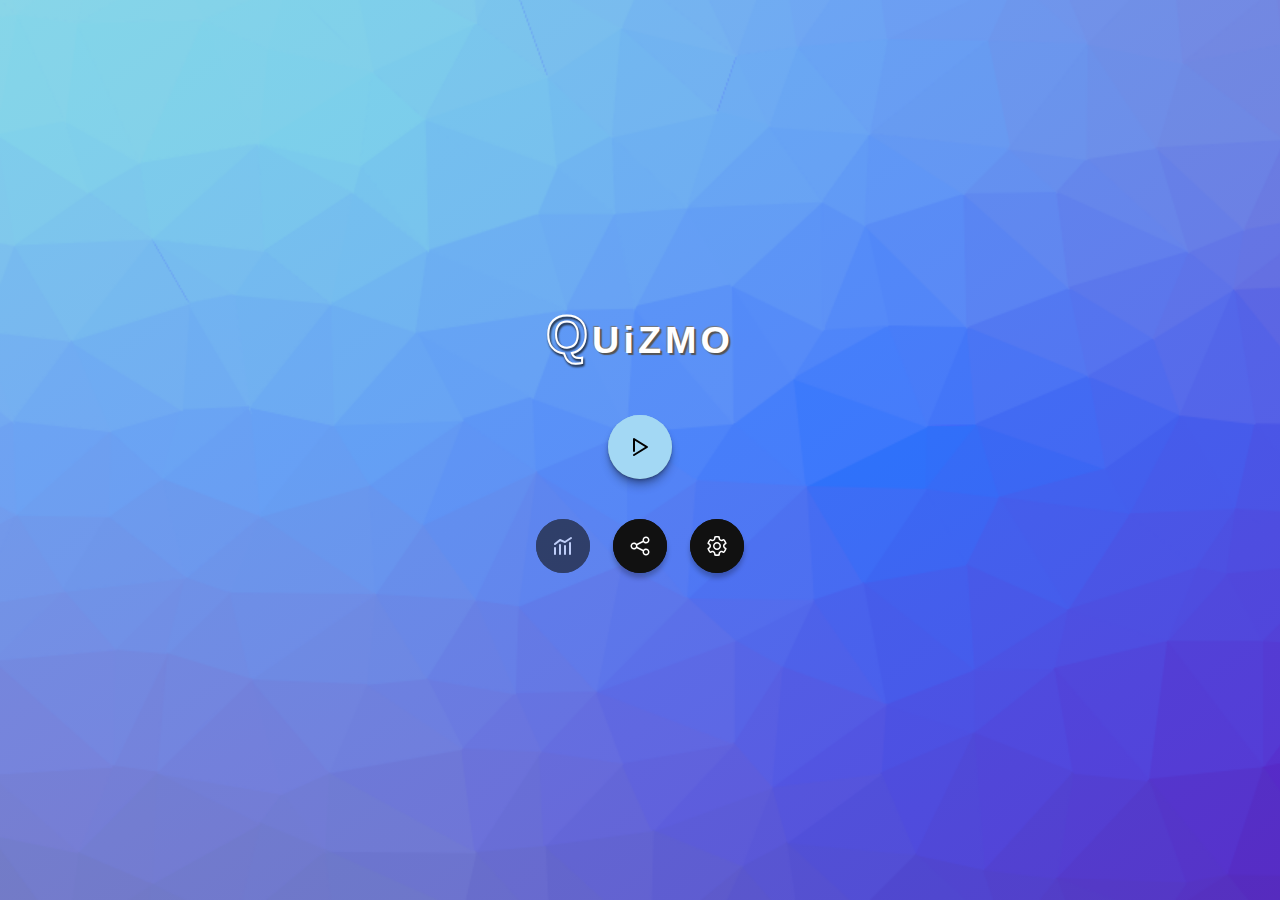
<file: index.html>
<!DOCTYPE html>
<html lang="en">
<head>
  <meta charset="UTF-8">
  <meta name="viewport" content="width=device-width, initial-scale=1.0">
  <title>Quizmo</title>
  <link rel="stylesheet" href="css/app.css">
  <link rel="stylesheet" href="css/highscore.css">
</head>
<body>
  <div class="container">
    <div class="flex-center flex-column">
      <h1 class="logo"><span class="icon">Q</span><span>u<span class="lowercase">i</span>zmo</span></h1>
      <a href="./quiz.html" class="btn btn--primary btn--stretch btn--play">
        <svg width="24" height="24" viewBox="0 0 24 24" xmlns="http://www.w3.org/2000/svg"><path d="M7 5.79V16a1 1 0 0 1-2 0V4a1 1 0 0 1 1.524-.852l13 8a1 1 0 0 1 0 1.704l-13 8a1 1 0 0 1-1.048-1.704L17.092 12 7 5.79z" fill="#000" fill-rule="nonzero"/></svg>
      </a>
      <!-- Old 'play' button -->
      <!-- <a href="./game.html" class="btn btn--primary btn--stretch">Play</a> -->
      <!-- <a class="btn btn--primary highscore" disabled>High Scores</a> -->

       <div class="quiz__actions">
         <!-- 'High Scores' button -->
         <a class="btn btn--primary highscore" disabled>
           <svg width="24" height="24" viewBox="0 0 24 24" xmlns="http://www.w3.org/2000/svg">
             <path d="M5 20a1 1 0 0 1-2 0v-6a1 1 0 0 1 2 0v6zm5 0a1 1 0 0 1-2 0v-9a1 1 0 0 1 2 0v9zm5 0a1 1 0 0 1-2 0v-8a1 1 0 0 1 2 0v8zm5 0a1 1 0 0 1-2 0V9a1 1 0 0 1 2 0v11zM4.625 10.78a1 1 0 1 1-1.25-1.56l5-4a1 1 0 0 1 .996-.148l4.512 1.804 5.562-3.708a1 1 0 0 1 1.11 1.664l-6 4a1 1 0 0 1-.926.096l-4.46-1.783-4.544 3.636z" fill="#fff" fill-rule="nonzero" />
           </svg>
         </a>

         <!-- 'Share' button -->
         <a class="btn btn--primary share">
           <svg fill="#fff" xmlns="http://www.w3.org/2000/svg" viewBox="0 0 48 48" width="24px" height="24px">
             <path d="M 36 5 C 32.151772 5 29 8.1517752 29 12 C 29 12.585766 29.198543 13.109464 29.335938 13.654297 L 17.345703 19.652344 C 16.059118 18.073938 14.181503 17 12 17 C 8.1517722 17 5 20.151775 5 24 C 5 27.848225 8.1517722 31 12 31 C 14.181503 31 16.059118 29.926062 17.345703 28.347656 L 29.335938 34.345703 C 29.198543 34.890536 29 35.414234 29 36 C 29 39.848225 32.151772 43 36 43 C 39.848228 43 43 39.848225 43 36 C 43 32.151775 39.848228 29 36 29 C 33.818497 29 31.940882 30.073938 30.654297 31.652344 L 18.664062 25.654297 C 18.801457 25.109464 19 24.585766 19 24 C 19 23.414234 18.801457 22.890536 18.664062 22.345703 L 30.654297 16.347656 C 31.940882 17.926062 33.818497 19 36 19 C 39.848228 19 43 15.848225 43 12 C 43 8.1517752 39.848228 5 36 5 z M 36 8 C 38.226909 8 40 9.7730927 40 12 C 40 14.226907 38.226909 16 36 16 C 33.773091 16 32 14.226907 32 12 C 32 9.7730927 33.773091 8 36 8 z M 12 20 C 14.226909 20 16 21.773093 16 24 C 16 26.226907 14.226909 28 12 28 C 9.7730915 28 8 26.226907 8 24 C 8 21.773093 9.7730915 20 12 20 z M 36 32 C 38.226909 32 40 33.773093 40 36 C 40 38.226907 38.226909 40 36 40 C 33.773091 40 32 38.226907 32 36 C 32 33.773093 33.773091 32 36 32 z" />
           </svg>
         </a>

         <!-- 'Settings' button -->
         <a class="btn btn--primary settings">
           <svg fill="#fff" xmlns="http://www.w3.org/2000/svg" viewBox="0 0 48 48" width="24px" height="24px">
             <path d="M 24 4 C 22.423103 4 20.902664 4.1994284 19.451172 4.5371094 A 1.50015 1.50015 0 0 0 18.300781 5.8359375 L 17.982422 8.7382812 C 17.878304 9.6893592 17.328913 10.530853 16.5 11.009766 C 15.672739 11.487724 14.66862 11.540667 13.792969 11.15625 L 13.791016 11.15625 L 11.125 9.9824219 A 1.50015 1.50015 0 0 0 9.4257812 10.330078 C 7.3532865 12.539588 5.7626807 15.215064 4.859375 18.201172 A 1.50015 1.50015 0 0 0 5.4082031 19.845703 L 7.7734375 21.580078 C 8.5457929 22.147918 9 23.042801 9 24 C 9 24.95771 8.5458041 25.853342 7.7734375 26.419922 L 5.4082031 28.152344 A 1.50015 1.50015 0 0 0 4.859375 29.796875 C 5.7625845 32.782665 7.3519262 35.460112 9.4257812 37.669922 A 1.50015 1.50015 0 0 0 11.125 38.015625 L 13.791016 36.841797 C 14.667094 36.456509 15.672169 36.511947 16.5 36.990234 C 17.328913 37.469147 17.878304 38.310641 17.982422 39.261719 L 18.300781 42.164062 A 1.50015 1.50015 0 0 0 19.449219 43.460938 C 20.901371 43.799844 22.423103 44 24 44 C 25.576897 44 27.097336 43.800572 28.548828 43.462891 A 1.50015 1.50015 0 0 0 29.699219 42.164062 L 30.017578 39.261719 C 30.121696 38.310641 30.671087 37.469147 31.5 36.990234 C 32.327261 36.512276 33.33138 36.45738 34.207031 36.841797 L 36.875 38.015625 A 1.50015 1.50015 0 0 0 38.574219 37.669922 C 40.646713 35.460412 42.237319 32.782983 43.140625 29.796875 A 1.50015 1.50015 0 0 0 42.591797 28.152344 L 40.226562 26.419922 C 39.454197 25.853342 39 24.95771 39 24 C 39 23.04229 39.454197 22.146658 40.226562 21.580078 L 42.591797 19.847656 A 1.50015 1.50015 0 0 0 43.140625 18.203125 C 42.237319 15.217017 40.646713 12.539588 38.574219 10.330078 A 1.50015 1.50015 0 0 0 36.875 9.984375 L 34.207031 11.158203 C 33.33138 11.54262 32.327261 11.487724 31.5 11.009766 C 30.671087 10.530853 30.121696 9.6893592 30.017578 8.7382812 L 29.699219 5.8359375 A 1.50015 1.50015 0 0 0 28.550781 4.5390625 C 27.098629 4.2001555 25.576897 4 24 4 z M 24 7 C 24.974302 7 25.90992 7.1748796 26.847656 7.3398438 L 27.035156 9.0644531 C 27.243038 10.963375 28.346913 12.652335 30 13.607422 C 31.654169 14.563134 33.668094 14.673009 35.416016 13.904297 L 37.001953 13.207031 C 38.219788 14.669402 39.183985 16.321182 39.857422 18.130859 L 38.451172 19.162109 C 36.911538 20.291529 36 22.08971 36 24 C 36 25.91029 36.911538 27.708471 38.451172 28.837891 L 39.857422 29.869141 C 39.183985 31.678818 38.219788 33.330598 37.001953 34.792969 L 35.416016 34.095703 C 33.668094 33.326991 31.654169 33.436866 30 34.392578 C 28.346913 35.347665 27.243038 37.036625 27.035156 38.935547 L 26.847656 40.660156 C 25.910002 40.82466 24.973817 41 24 41 C 23.025698 41 22.09008 40.82512 21.152344 40.660156 L 20.964844 38.935547 C 20.756962 37.036625 19.653087 35.347665 18 34.392578 C 16.345831 33.436866 14.331906 33.326991 12.583984 34.095703 L 10.998047 34.792969 C 9.7799772 33.330806 8.8159425 31.678964 8.1425781 29.869141 L 9.5488281 28.837891 C 11.088462 27.708471 12 25.91029 12 24 C 12 22.08971 11.087719 20.290363 9.5488281 19.160156 L 8.1425781 18.128906 C 8.8163325 16.318532 9.7814501 14.667839 11 13.205078 L 12.583984 13.902344 C 14.331906 14.671056 16.345831 14.563134 18 13.607422 C 19.653087 12.652335 20.756962 10.963375 20.964844 9.0644531 L 21.152344 7.3398438 C 22.089998 7.1753403 23.026183 7 24 7 z M 24 16 C 19.599487 16 16 19.59949 16 24 C 16 28.40051 19.599487 32 24 32 C 28.400513 32 32 28.40051 32 24 C 32 19.59949 28.400513 16 24 16 z M 24 19 C 26.779194 19 29 21.220808 29 24 C 29 26.779192 26.779194 29 24 29 C 21.220806 29 19 26.779192 19 24 C 19 21.220808 21.220806 19 24 19 z" />
           </svg>
         </a>
       </div>
    </div>
  </div>


  <!-- Highscore Modal -->
  <div class="modal-overlay">
    <div class="modal" highscore>
      <a class="close-modal">
        <svg viewBox="0 0 20 20">
          <path fill="#000" d="M15.898,4.045c-0.271-0.272-0.713-0.272-0.986,0l-4.71,4.711L5.493,4.045c-0.272-0.272-0.714-0.272-0.986,0s-0.272,0.714,0,0.986l4.709,4.711l-4.71,4.711c-0.272,0.271-0.272,0.713,0,0.986c0.136,0.136,0.314,0.203,0.492,0.203c0.179,0,0.357-0.067,0.493-0.203l4.711-4.711l4.71,4.711c0.137,0.136,0.314,0.203,0.494,0.203c0.178,0,0.355-0.067,0.492-0.203c0.273-0.273,0.273-0.715,0-0.986l-4.711-4.711l4.711-4.711C16.172,4.759,16.172,4.317,15.898,4.045z"></path>
        </svg>
      </a>

      <div class="modal-content">
        <h3>H<span>igh</span> S<span>cores</span></h3>

        <table class="highScoresList">
          <thead>
            <tr>
              <th>Name</th>
              <th>Score</th>
              <th>Total</th>
            </tr>
          </thead>
          <tbody>
          </tbody>
        </table>
      </div>
    </div>
  </div>

  <!-- Share Modal -->
  <div class="modal-overlay">
    <div class="modal" share>
      <a class="close-modal">
        <svg viewBox="0 0 20 20">
          <path fill="#000"
            d="M15.898,4.045c-0.271-0.272-0.713-0.272-0.986,0l-4.71,4.711L5.493,4.045c-0.272-0.272-0.714-0.272-0.986,0s-0.272,0.714,0,0.986l4.709,4.711l-4.71,4.711c-0.272,0.271-0.272,0.713,0,0.986c0.136,0.136,0.314,0.203,0.492,0.203c0.179,0,0.357-0.067,0.493-0.203l4.711-4.711l4.71,4.711c0.137,0.136,0.314,0.203,0.494,0.203c0.178,0,0.355-0.067,0.492-0.203c0.273-0.273,0.273-0.715,0-0.986l-4.711-4.711l4.711-4.711C16.172,4.759,16.172,4.317,15.898,4.045z">
          </path>
        </svg>
      </a>

      <div class="modal-content">
        
      </div>
    </div>
  </div>

  <script src="js/highscores.js"></script>
</body>
</html>
</file>
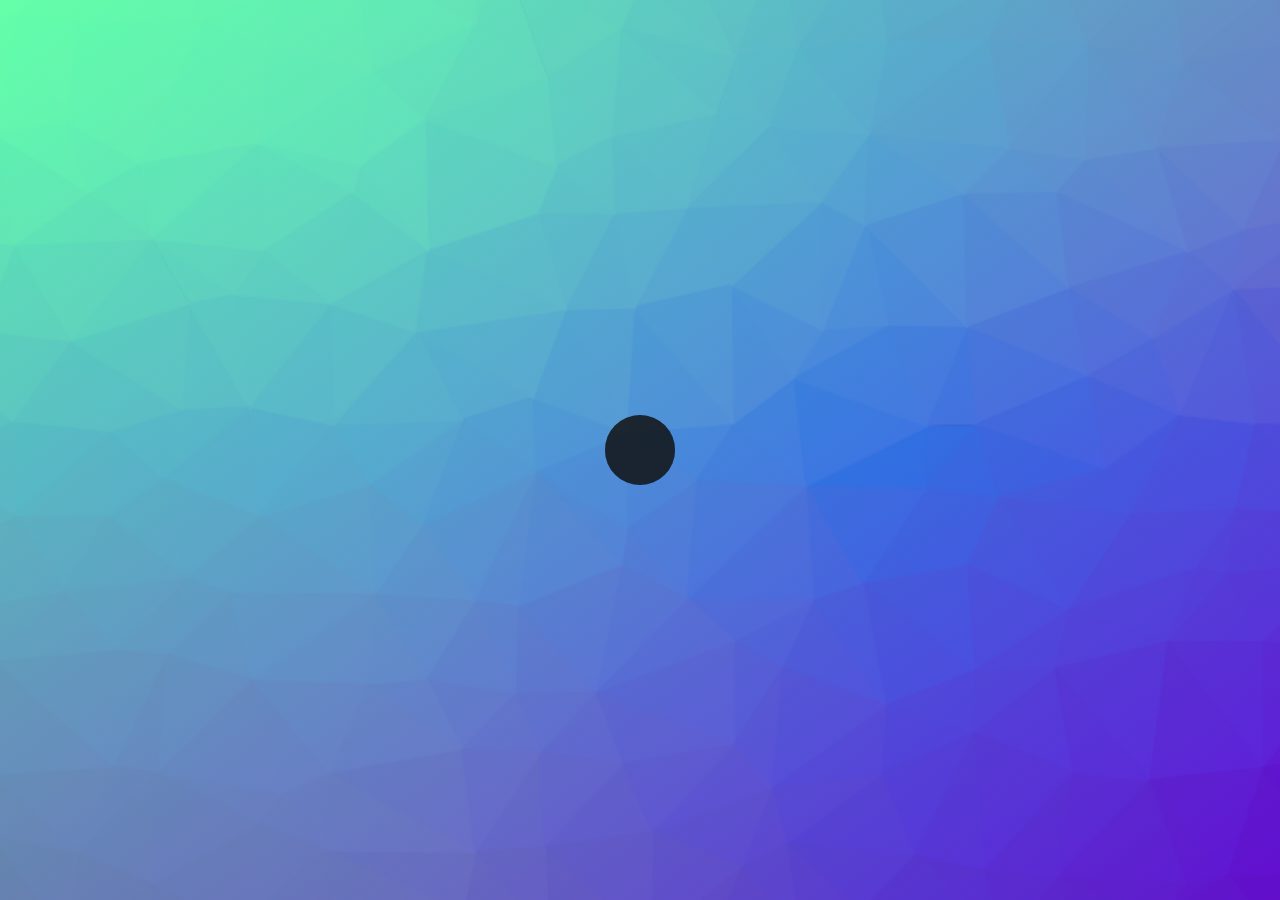
<file: quiz.html>
<!DOCTYPE html>
<html lang="en">

<head>
  <meta charset="UTF-8">
  <meta name="viewport" content="width=device-width, initial-scale=1.0">
  <title>Play : : Quizmo</title>
  <link rel="stylesheet" href="css/app.css">
  <link rel="stylesheet" href="css/quiz.css">
</head>

<body>
  <div class="container">
    <div class="preloader">
      <span></span>
      <span></span>
    </div>
    <div class="quiz__board">
      <div class="quiz__status--container flex-column flex-center">
        <div>
          <h4 class="quiz__progress">Progress: <span>0</span>%</h4>
          <div class="quiz__progress--bar-outer">
            <div class="quiz__progress--bar"></div>
          </div>
        </div>

        <div class="quiz__info--container">
          <p>Q : <span class="current">-</span> / <span class="total">-</span></p>
        </div>
      </div>

      <hr>
      <h3 class="question" oncontextmenu="return false;"></h3>
      <hr>
      <options></options>
      <hr>

      <div class="quiz__status--container flex-column flex-center no-margin" bottom>
        <button class="btn btn--info no-margin">
          <svg fill="#fff" xmlns="http://www.w3.org/2000/svg" viewBox="0 0 48 48" width="24px" height="24px">
            <path
              d="M 24 4 C 12.972066 4 4 12.972074 4 24 C 4 35.027926 12.972066 44 24 44 C 35.027934 44 44 35.027926 44 24 C 44 12.972074 35.027934 4 24 4 z M 24 7 C 33.406615 7 41 14.593391 41 24 C 41 33.406609 33.406615 41 24 41 C 14.593385 41 7 33.406609 7 24 C 7 14.593391 14.593385 7 24 7 z M 24 14 A 2 2 0 0 0 24 18 A 2 2 0 0 0 24 14 z M 23.976562 20.978516 A 1.50015 1.50015 0 0 0 22.5 22.5 L 22.5 33.5 A 1.50015 1.50015 0 1 0 25.5 33.5 L 25.5 22.5 A 1.50015 1.50015 0 0 0 23.976562 20.978516 z" />
          </svg>
        </button>

        <div class="quiz__info--container">
          <p>Score : <span class="score">0</span></p>
        </div>

      </div>
      <!-- Option Markup -->
      <!-- <div class="option__container" data-option="1">
        <p class="option__select--icon">A</p>
        <p class="option__text">Food</p>
      </div> -->
    </div>
  </div>


  <!-- Quiz Summary Modal -->
  <div class="modal-overlay">
    <div class="modal" quiz-summary>
      <!-- Not necessary -->
      <!-- <a class="close-modal">
        <svg viewBox="0 0 20 20">
          <path fill="#000" d="M15.898,4.045c-0.271-0.272-0.713-0.272-0.986,0l-4.71,4.711L5.493,4.045c-0.272-0.272-0.714-0.272-0.986,0s-0.272,0.714,0,0.986l4.709,4.711l-4.71,4.711c-0.272,0.271-0.272,0.713,0,0.986c0.136,0.136,0.314,0.203,0.492,0.203c0.179,0,0.357-0.067,0.493-0.203l4.711-4.711l4.71,4.711c0.137,0.136,0.314,0.203,0.494,0.203c0.178,0,0.355-0.067,0.492-0.203c0.273-0.273,0.273-0.715,0-0.986l-4.711-4.711l4.711-4.711C16.172,4.759,16.172,4.317,15.898,4.045z"></path>
        </svg>
      </a> -->

      <div class="modal-content">
        <div class="flex-center flex-column">
          <h2 class="final-score">0</h2>

          <div style="height: 135px;">
            <form autocomplete="off">
              <input type="text" class="username" placeholder="Username">
              <button class="btn btn--secondary save" disabled>Save</button>
            </form>

            <div class="user__details flex-row flex-center">
              <div>
                <h3>NAME</h3><span username></span>
              </div>
              <div>
                <h3>SCORE</h3><span score></span>
              </div>
            </div>
          </div>

          <div class="quiz__actions">
            <!-- 'Restart' button -->
            <a href="javascript:;" class="btn btn--primary restart">
              <!-- <svg fill="#fff" xmlns="http://www.w3.org/2000/svg" viewBox="0 0 48 48" width="24px" height="24px"><path d="M 24 5 C 16.838262 5 11 10.838262 11 18 L 11 29.878906 L 7.5605469 26.439453 A 1.50015 1.50015 0 0 0 6.484375 25.984375 A 1.50015 1.50015 0 0 0 5.4394531 28.560547 L 11.310547 34.431641 A 1.50015 1.50015 0 0 0 13.697266 34.423828 L 19.560547 28.560547 A 1.50015 1.50015 0 1 0 17.439453 26.439453 L 14 29.878906 L 14 18 C 14 12.459738 18.459738 8 24 8 C 26.59565 8 28.93698 8.9889501 30.71875 10.609375 A 1.50015 1.50015 0 1 0 32.736328 8.390625 C 30.432098 6.2950499 27.36235 5 24 5 z M 35.476562 12.978516 A 1.50015 1.50015 0 0 0 34.300781 13.578125 L 28.439453 19.439453 A 1.50015 1.50015 0 1 0 30.560547 21.560547 L 34 18.121094 L 34 30 C 34 35.540262 29.540262 40 24 40 C 21.40435 40 19.06302 39.01105 17.28125 37.390625 A 1.50015 1.50015 0 1 0 15.263672 39.609375 C 17.567902 41.70495 20.63765 43 24 43 C 31.161738 43 37 37.161738 37 30 L 37 18.121094 L 40.439453 21.560547 A 1.50015 1.50015 0 1 0 42.560547 19.439453 L 36.689453 13.568359 A 1.50015 1.50015 0 0 0 35.476562 12.978516 z"/></svg> -->
              <svg fill="#fff" xmlns="http://www.w3.org/2000/svg" viewBox="0 0 48 48" width="24px" height="24px">
                <path d="M 24 6 C 23.048235 6 22.141037 6.095179 21.275391 6.2265625 A 1.50015 1.50015 0 1 0 21.724609 9.1914062 C 22.492963 9.0747896 23.247765 9 24 9 C 32.3024 9 39 15.6976 39 24 C 39 32.3024 32.3024 39 24 39 C 15.6976 39 9 32.3024 9 24 C 9 20.065743 10.527501 16.519538 13 13.849609 L 13 17.5 A 1.50015 1.50015 0 1 0 16 17.5 L 16 10.5 A 1.50015 1.50015 0 0 0 14.5 9 L 7.5 9 A 1.50015 1.50015 0 1 0 7.5 12 L 10.605469 12 C 7.7471496 15.184124 6 19.390676 6 24 C 6 33.9236 14.0764 42 24 42 C 33.9236 42 42 33.9236 42 24 C 42 14.0764 33.9236 6 24 6 z" />
              </svg>
            </a>

            <!-- 'Go To Home' button -->
            <a href="/" class="btn btn--primary">
              <svg fill="#fff" xmlns="http://www.w3.org/2000/svg" viewBox="0 0 48 48" width="24px" height="24px">
                <path d="M 23.951172 4 A 1.50015 1.50015 0 0 0 23.072266 4.3222656 L 8.859375 15.519531 C 7.0554772 16.941163 6 19.113506 6 21.410156 L 6 40.5 C 6 41.863594 7.1364058 43 8.5 43 L 18.5 43 C 19.863594 43 21 41.863594 21 40.5 L 21 30.5 C 21 30.204955 21.204955 30 21.5 30 L 26.5 30 C 26.795045 30 27 30.204955 27 30.5 L 27 40.5 C 27 41.863594 28.136406 43 29.5 43 L 39.5 43 C 40.863594 43 42 41.863594 42 40.5 L 42 21.410156 C 42 19.113506 40.944523 16.941163 39.140625 15.519531 L 24.927734 4.3222656 A 1.50015 1.50015 0 0 0 23.951172 4 z M 24 7.4101562 L 37.285156 17.876953 C 38.369258 18.731322 39 20.030807 39 21.410156 L 39 40 L 30 40 L 30 30.5 C 30 28.585045 28.414955 27 26.5 27 L 21.5 27 C 19.585045 27 18 28.585045 18 30.5 L 18 40 L 9 40 L 9 21.410156 C 9 20.030807 9.6307412 18.731322 10.714844 17.876953 L 24 7.4101562 z" />
              </svg>
            </a>
          </div>
        </div>
      </div>
    </div>
  </div>

  <script type="module" src="js/quiz.js"></script>
  <script src="js/party.min.js"></script>
</body>

</html>
</file>
<file: css/app.css>
:root {
  background-color: #5543fa;
  background-image: linear-gradient(to right bottom, rgb(41 152 255 / 0.4), rgb(86 67 250 / 0.4)), url(../img/background.png);
  background-size: cover;
  font-size: 62.5%;
  scroll-behavior: smooth;
  -webkit-tap-highlight-color: transparent;
}

* {
  box-sizing: border-box;
  font-family: 'Futura LT', 'Segoe UI', Tahoma, Geneva, Verdana, sans-serif;
  margin: 0;
  padding: 0;
  color: #333;
}

h1,
h2,
h3,
h4 {
  margin-bottom: 1rem;
}

h1 {
  font-size: 5.4rem;
  color: #fff;
  text-shadow: -1px -1px 1px #777, 2px 2px 1px #555;
  text-transform: uppercase;
  letter-spacing: 4px;
  margin-bottom: 5rem;
}

h1 > span {
  color: inherit;
}

h1 > span:not(.icon) {
  font-size: 70%;
}

h1.logo {
  user-select: none;
  animation: floating 1.5s infinite cubic-bezier(0.645, 0.045, 0.355, 1);
}

.icon {
  color: transparent;
  text-shadow: none;
  filter: drop-shadow(1px 2px 1px #111);
  -webkit-text-stroke: 2px #fff;
}

.lowercase {
  text-transform: lowercase;
  color: inherit;
}

h2 {
  font-size: 4.2rem;
  margin-bottom: 4rem;
  font-weight: 700;
}

h3 {
  font-size: 2.8rem;
  font-weight: 500;
}

/* UTILITIES */
.container {
  width: 100vw;
  height: 100vh;
  display: flex;
  justify-content: center;
  align-items: center;
  max-width: 80rem;
  margin: 0 auto;
  padding: 2.5rem;
}

.container > * {
  width: 100%;
}

.flex-column {
  display: flex;
  flex-direction: column;
}

.flex-row {
  display: flex;
  flex-direction: row;
}

.flex-center {
  justify-content: center;
  align-items: center;
}

.justify-center {
  justify-content: center;
}

.text-center {
  text-align: center;
}

.hidden {
  display: none !important;
}

.no-margin {
  margin: 0 !important;
}

/* BUTTONS */

/* .btn {
  font-size: 1.8rem;
  padding: 1rem 0;
  width: 20rem;
  text-align: center;
  border: 0.1rem solid #56a5eb;
  cursor: pointer;
  margin-bottom: 1rem;
  border-radius: 40px;
  text-decoration: none;
  color: #6e00ff;
  background-color: #a3d8f4;
} */

button {
  border: none;
  outline: none;
  background-color: transparent;
  cursor: pointer;
  font-family: inherit;
  user-select: none;
}

.btn, .btn:link, .btn:visited {
  position: relative;
  /* width: 20rem;
  text-align: center; */
  font-size: 1.6rem;
  text-transform: uppercase;
  text-decoration: none;
  padding: 1rem 3.4rem;
  margin-bottom: 1.5rem;
  display: inline-block;
  border-radius: 10rem;
  cursor: pointer;
  box-shadow: 0 .5rem 0.5rem rgba(0, 0, 0, 0.25);
  transition: all .3s ease-in-out;
  user-select: none;
}

.btn--primary {
  background-color: #a3d8f4;
}
  
.btn--primary::after {
  background-color: #a3d8f4;
}

.btn--secondary {
  background-color: #6e00ff;
  color: #fff;
}

.btn--secondary::after {
  background-color: #6e00ff;
}

.btn--white {
  background-color: #fff;
  color: #777;
}
  
.btn--white::after {
  background-color: #fff;
}

.btn--info {
  padding: 1rem;
  background-color: #6e00ff;
  width: 36px;
  height: 36px;
}

.btn--info svg {
  margin: -5px;
}

.btn::after {
  position: absolute;
  top: 0;
  left: 0;
  content: "";
  display: inline-block;
  height: 100%;
  width: 100%;
  border-radius: 10rem;
  z-index: -1;
  transition: all .3s ease-in-out;
}

.btn:not(.btn--info):hover {
  transform: translateY(-0.4rem);
  box-shadow: 0 .5rem 1rem rgba(0, 0, 0, 0.25);
}

.btn:hover::after {
  transform: scaleX(1.25) scaleY(1.5);
  opacity: 0;
}

.btn:active {
  transform: translateY(-0.1rem);
  box-shadow: 0 0.5rem 1rem rgba(0, 0, 0, 0.2);
}

.btn[disabled] {
  pointer-events: none;
  box-shadow: none;
  opacity: .6;
  filter: grayscale(1);
}

.btn--floating {
  animation: floating 1.5s infinite cubic-bezier(0.645, 0.045, 0.355, 1);
}

@keyframes floating {
  0% {
    transform: translateY(0);
  }

  50% {
    transform: translateY(6px);
  }

  100% {
    transform: translateY(0);
  }
}

a.btn.btn--play {
  padding: 2rem;
  margin-bottom: 3rem;
  line-height: 0;
  box-shadow: 0 1px 1px rgba(0,0,0,0.08), 
              0 2px 2px rgba(0,0,0,0.12), 
              0 4px 4px rgba(0,0,0,0.16), 
              0 8px 8px rgba(0,0,0,0.20);
}

.btn--stretch:hover::after {
  animation: none;
}

.btn--stretch::after {
  animation: stretch 1.5s infinite cubic-bezier(0.645, 0.045, 0.355, 1);
}

@keyframes stretch {
  0% {
    transform: scaleX(1) scaleY(1);
    opacity: 1;
  }

  40%, 100% {
    transform: scaleX(1.25) scaleY(1.5);
    opacity: 0;
  }
}

.btn--stretch.btn--play::after {
  animation: stretchCircle 1.5s infinite cubic-bezier(0.645, 0.045, 0.355, 1);
}

@keyframes stretchCircle {
  0% {
    transform: scaleX(1) scaleY(1);
    opacity: 1;
  }

  40%, 100% {
    transform: scaleX(1.5) scaleY(1.5);
    opacity: 0;
  }
}

/* Quiz Action Buttons */
.quiz__actions {
  margin: 1rem 0;
}

.quiz__actions a.btn {
  background-color: #111;
  padding: 1.5rem;
  line-height: 0;
  transition: all .3s ease-in-out;
}

.quiz__actions a.btn::after {
  background-color: #111;
}

.quiz__actions a.btn:hover::after {
  /* transform: scaleX(1.25) scaleY(1.25); */
  /* opacity: 0; */
  transform: none;
}

.quiz__actions a:not(:last-child) {
  margin-right: 2rem;
}


/********************
  ** MODAL STYLING **
  ********************/

/* Modal Overlay */
.modal-overlay {
  display: flex;
  align-items: center;
  justify-content: center;
  position: fixed;
  top: 0;
  left: 0;
  width: 100%;
  height: 100%;
  z-index: 5;
  background-color: rgba(0, 0, 0, 0.6);
  opacity: 0;
  visibility: hidden;
  -webkit-backface-visibility: hidden;
          backface-visibility: hidden;
  transition: opacity 0.6s cubic-bezier(0.55, 0, 0.1, 1), visibility 0.6s cubic-bezier(0.55, 0, 0.1, 1);
}

.modal-overlay.active {
  opacity: 1;
  visibility: visible;
}

/* Modal */
.modal {
  display: flex;
  align-items: center;
  justify-content: center;
  position: relative;
  margin: 0 auto;
  background-color: #fff;
  width: 600px;
  max-width: 75rem;
  min-height: 20rem;
  padding: 1rem;
  border-radius: 3px;
  opacity: 0;
  overflow-y: auto;
  visibility: hidden;
  box-shadow: 0 2px 10px rgba(0, 0, 0, 0.1);
  -webkit-backface-visibility: hidden;
          backface-visibility: hidden;
  transform: scale(1.2);
  transition: all 0.6s cubic-bezier(0.55, 0, 0.1, 1);
}
.modal .close-modal {
  position: absolute;
  cursor: pointer;
  top: 5px;
  right: 15px;
  opacity: 0;
  -webkit-backface-visibility: hidden;
          backface-visibility: hidden;
  transition: opacity 0.6s cubic-bezier(0.55, 0, 0.1, 1), transform 0.6s cubic-bezier(0.55, 0, 0.1, 1);
  transition-delay: 0.3s;
}
.modal .close-modal svg {
  width: 1.75em;
  height: 1.75em;
  transform: scale(1.25);
}
.modal .modal-content {
  opacity: 0;
  -webkit-backface-visibility: hidden;
          backface-visibility: hidden;
  transition: opacity 0.6s cubic-bezier(0.55, 0, 0.1, 1);
  transition-delay: 0.3s;
}
.modal.active {
  visibility: visible;
  opacity: 1;
  transform: scale(1);
}
.modal.active .modal-content {
  opacity: 1;
}
.modal.active .close-modal {
  transform: translateY(10px);
  opacity: 1;
}

/* Mobile styling */
@media only screen and (max-width: 39.9375em) {
  .modal {
    position: fixed;
    top: 5%;
    left: 5%;
    width: 90%;
    height: 90%;
    -webkit-overflow-scrolling: touch;
    border-radius: 0;
    transform: scale(1.1);
    padding: 0 !important;
  }

  .close-modal {
    right: 20px !important;
  }
}

/* Bring confetti above modal */
.modal-overlay.active ~ #party-js-canvas {
  z-index: 10;
}
</file>
<file: css/highscore.css>
.modal[highscore] {
  background-image:linear-gradient(to right bottom, rgb(41 152 255 / 0.4), rgb(86 67 250 / 0.4)), url("data:image/svg+xml,%3Csvg width='60' height='60' viewBox='0 0 60 60' xmlns='http://www.w3.org/2000/svg'%3E%3Cpath d='M54.627 0l.83.828-1.415 1.415L51.8 0h2.827zM5.373 0l-.83.828L5.96 2.243 8.2 0H5.374zM48.97 0l3.657 3.657-1.414 1.414L46.143 0h2.828zM11.03 0L7.372 3.657 8.787 5.07 13.857 0H11.03zm32.284 0L49.8 6.485 48.384 7.9l-7.9-7.9h2.83zM16.686 0L10.2 6.485 11.616 7.9l7.9-7.9h-2.83zm20.97 0l9.315 9.314-1.414 1.414L34.828 0h2.83zM22.344 0L13.03 9.314l1.414 1.414L25.172 0h-2.83zM32 0l12.142 12.142-1.414 1.414L30 .828 17.272 13.556l-1.414-1.414L28 0h4zM.284 0l28 28-1.414 1.414L0 2.544V0h.284zM0 5.373l25.456 25.455-1.414 1.415L0 8.2V5.374zm0 5.656l22.627 22.627-1.414 1.414L0 13.86v-2.83zm0 5.656l19.8 19.8-1.415 1.413L0 19.514v-2.83zm0 5.657l16.97 16.97-1.414 1.415L0 25.172v-2.83zM0 28l14.142 14.142-1.414 1.414L0 30.828V28zm0 5.657L11.314 44.97 9.9 46.386l-9.9-9.9v-2.828zm0 5.657L8.485 47.8 7.07 49.212 0 42.143v-2.83zm0 5.657l5.657 5.657-1.414 1.415L0 47.8v-2.83zm0 5.657l2.828 2.83-1.414 1.413L0 53.456v-2.83zM54.627 60L30 35.373 5.373 60H8.2L30 38.2 51.8 60h2.827zm-5.656 0L30 41.03 11.03 60h2.828L30 43.858 46.142 60h2.83zm-5.656 0L30 46.686 16.686 60h2.83L30 49.515 40.485 60h2.83zm-5.657 0L30 52.343 22.343 60h2.83L30 55.172 34.828 60h2.83zM32 60l-2-2-2 2h4zM59.716 0l-28 28 1.414 1.414L60 2.544V0h-.284zM60 5.373L34.544 30.828l1.414 1.415L60 8.2V5.374zm0 5.656L37.373 33.656l1.414 1.414L60 13.86v-2.83zm0 5.656l-19.8 19.8 1.415 1.413L60 19.514v-2.83zm0 5.657l-16.97 16.97 1.414 1.415L60 25.172v-2.83zM60 28L45.858 42.142l1.414 1.414L60 30.828V28zm0 5.657L48.686 44.97l1.415 1.415 9.9-9.9v-2.828zm0 5.657L51.515 47.8l1.414 1.413 7.07-7.07v-2.83zm0 5.657l-5.657 5.657 1.414 1.415L60 47.8v-2.83zm0 5.657l-2.828 2.83 1.414 1.413L60 53.456v-2.83zM39.9 16.385l1.414-1.414L30 3.658 18.686 14.97l1.415 1.415 9.9-9.9 9.9 9.9zm-2.83 2.828l1.415-1.414L30 9.313 21.515 17.8l1.414 1.413 7.07-7.07 7.07 7.07zm-2.827 2.83l1.414-1.416L30 14.97l-5.657 5.657 1.414 1.415L30 17.8l4.243 4.242zm-2.83 2.827l1.415-1.414L30 20.626l-2.828 2.83 1.414 1.414L30 23.456l1.414 1.414zM56.87 59.414L58.284 58 30 29.716 1.716 58l1.414 1.414L30 32.544l26.87 26.87z' fill='%239C92AC' fill-opacity='0.4' fill-rule='evenodd'/%3E%3C/svg%3E");
}

.modal[highscore] .modal-content {
  width: 100%;
  padding: 0 2rem;
}

.modal[highscore] .modal-content h3 {
  position: relative;
  margin: 15px auto 2.5rem;
  transform: skewY(-7deg);
  text-align: center;
  background-color: rgba(0, 0, 0, 0.35);
  padding: 2px 10px;
  border-radius: 4px;
  color: #fff;
  width: max-content;
  letter-spacing: 2px;
  text-shadow: 1px 2px 1px #111;
}

.modal[highscore] .modal-content h3::before,
.modal[highscore] .modal-content h3::after {
  position: absolute;
  content: "";
  
}

@media only screen and (max-width: 39.9375em) {
  .modal[highscore] .modal-content h3 {
    margin-bottom: 9rem;
  }
}

.modal[highscore] .modal-content h3 span {
  font-size: 2.2rem;
  color: inherit;
  text-transform: uppercase;
}

table {
  width: 100%;
  border-collapse: collapse;
  overflow: hidden;
}
th,
td {
  padding: 15px;
  text-align: center;
  font-size: 1.5rem;
}
thead th {
  font-weight: 500;
  text-transform: uppercase;
  color: #fff;
  letter-spacing: 2px;
  background-color: rgb(39 41 54 / 0.5);
  text-shadow: 1px 2px 1px #111;
}
tr th:not(:last-child),
tr td:not(:last-child) {
  border-right: 1px solid #28333f;
}
thead th,
tbody tr:not(:last-child) {
  border-bottom: 1px solid #28333f;
}
</file>
<file: css/quiz.css>
.quiz__board {
  padding: 2.5rem 2rem;
  background-color: #272936;
  border-radius: .75rem;
  max-height: 85vh;
  overflow-y: scroll;
}

.preloader {
  position: fixed;
  top: 0;
  left: 0;
  width: 100%;
  height: 100%;
  background-image: linear-gradient(to right bottom, rgb(0 255 120 / 0.5), rgb(110 0 255 / 0.5)), url(../img/background.png);
  background-size: cover;
  z-index: 99;
  display: -webkit-box;
  display: -ms-flexbox;
  display: flex;
  -webkit-box-align: center;
  -ms-flex-align: center;
  align-items: center;
  -webkit-box-pack: center;
  -ms-flex-pack: center;
  justify-content: center;
}

.preloader span:first-child,
.preloader span:last-child {
  width: 70px;
  height: 70px;
  border-radius: 50%;
  background-color: #111;
  opacity: 0.6;
  position: absolute;
  -webkit-animation: bounce 2s infinite ease-in-out;
  animation: bounce 2s infinite ease-in-out
}

.preloader span:last-child {
  -webkit-animation-delay: -1s;
  animation-delay: -1s
}

@-webkit-keyframes bounce {
  0%,
  100% {
      -webkit-transform: scale(0.0)
  }
  50% {
      -webkit-transform: scale(1.0)
  }
}

@keyframes bounce {
  0%,
  100% {
      transform: scale(0.0);
      -webkit-transform: scale(0.0)
  }
  50% {
      transform: scale(1.0);
      -webkit-transform: scale(1.0)
  }
}

.quiz__board::-webkit-scrollbar {
  width: 18px;
}

.quiz__board::-webkit-scrollbar-track {
  background-color: transparent;
}

.quiz__board::-webkit-scrollbar-thumb {
  background-image: linear-gradient(to bottom, #a3d8f4, #5643fa);
  border-radius: 20px;
  border: 6px solid transparent;
  background-clip: content-box;
}

.quiz__board::-webkit-scrollbar-thumb:hover {
  background-color: #a8bbbf;
}

.quiz__board h3 {
  color: #fff;
  font-size: 1.8rem;
  margin-bottom: 1.5rem;
}

.quiz__board hr {
  border: 0;
  height: 1px;
  background: #fff;
  margin: 0 auto 1.5rem;
  width: 100%;
}


/* Options Styling */
.option__container {
  display: flex;
  width: 100%;
  align-items: center;
  font-size: 1.8rem;
  margin-bottom: 1.5rem;
  border: 0.2rem solid #fff;
  border-radius: .75rem;
  background-color: #fff;
  cursor: pointer;
  overflow: hidden;
  transition: all .3s ease-in-out;
}

.option__container:hover {
  background-color: rgba(85, 67, 250, 0.2);
  border-color: #5643fa;
  transform: translateY(-0.4rem);
  box-shadow: 0 .5rem 1rem rgba(0, 0, 0, 0.25);
}

.option__container:hover .option__text,
.option__container.correct .option__text,
.option__container.incorrect .option__text {
  color: #fff;
}

.option__select--icon {
  position: relative;
  margin: 0 0.5rem 0 1.75rem;
  width: 20px;
  height: 20px;
  border-radius: 50%;
  border: 2px solid #5643fa;
}

.option__text {
  padding: 1.5rem;
  width: calc(100% - 37.5px);
  user-select: none;
  transition: all .3s ease-in-out;
}

/* Correct & incorrect States */
.option__container.correct {
  background-color: rgba(32, 167, 68, 0.2);
  border-color: #20a745;
}

.option__container.correct .option__prefix {
  background-color: #20a745;
}

.option__container.correct .option__select--icon,
.option__container.incorrect .option__select--icon {
  border-color: transparent;
  width: 25px;
  height: 25px;
}

.option__container.correct .option__select--icon {
  margin-left: 1.25rem;
}

.option__container.incorrect .option__select--icon {
  margin-left: 1.5rem;
}

.option__container.correct .option__select--icon::before,
.option__container.correct .option__select--icon::after {
  position: absolute;
  left: 0;
  content: "";
  background-color: #20a745;
}

.option__container.correct .option__select--icon::before {
  top: 50%;
  height: 50%;
  width: 3px;
  transform: translateX(10px) rotate(-45deg);
  transform-origin: left bottom;
}

.option__container.correct .option__select--icon::after {
  bottom: 0;
  height: 3px;
  width: 120%;
  transform: translateX(11px) rotate(-45deg);
  transform-origin: left bottom;
}

.option__container.incorrect {
  background-color: rgba(220, 53, 70, 0.2);
  border-color: #dc3545;
}

.option__container.incorrect .option__prefix {
  background-color: #dc3545;
}

.option__container.incorrect .option__select--icon::before,
.option__container.incorrect .option__select--icon::after {
  content: '';
  position: absolute;
  width: 3px;
  height: 100%;
  top: 50%;
  left: 50%;
  background: #dc3545;
}

.option__container.incorrect .option__select--icon::before {
  -webkit-transform: translate(-50%, -50%) rotate(45deg);
  transform: translate(-50%, -50%) rotate(45deg);
}

.option__container.incorrect .option__select--icon::after {
  -webkit-transform: translate(-50%, -50%) rotate(-45deg);
  transform: translate(-50%, -50%) rotate(-45deg);
}


/* Animations */
.animated {
  -webkit-animation-duration: 1s;
  animation-duration: 1s;
  -webkit-animation-fill-mode: both;
  animation-fill-mode: both
}

.animated.infinite {
  -webkit-animation-iteration-count: infinite;
  animation-iteration-count: infinite
}

@-webkit-keyframes headShake{0%{-webkit-transform:translateX(0);transform:translateX(0)}6.5%{-webkit-transform:translateX(-6px) rotateY(-9deg);transform:translateX(-6px) rotateY(-9deg)}18.5%{-webkit-transform:translateX(5px) rotateY(7deg);transform:translateX(5px) rotateY(7deg)}31.5%{-webkit-transform:translateX(-3px) rotateY(-5deg);transform:translateX(-3px) rotateY(-5deg)}43.5%{-webkit-transform:translateX(2px) rotateY(3deg);transform:translateX(2px) rotateY(3deg)}50%{-webkit-transform:translateX(0);transform:translateX(0)}}

@keyframes headShake{0%{-webkit-transform:translateX(0);transform:translateX(0)}6.5%{-webkit-transform:translateX(-6px) rotateY(-9deg);transform:translateX(-6px) rotateY(-9deg)}18.5%{-webkit-transform:translateX(5px) rotateY(7deg);transform:translateX(5px) rotateY(7deg)}31.5%{-webkit-transform:translateX(-3px) rotateY(-5deg);transform:translateX(-3px) rotateY(-5deg)}43.5%{-webkit-transform:translateX(2px) rotateY(3deg);transform:translateX(2px) rotateY(3deg)}50%{-webkit-transform:translateX(0);transform:translateX(0)}}

.headShake {
  -webkit-animation-timing-function: ease-in-out;
  animation-timing-function: ease-in-out;
  -webkit-animation-name: headShake;
  animation-name: headShake
}

@-webkit-keyframes pulse{0%{-webkit-transform:scaleX(1);transform:scaleX(1)}50%{-webkit-transform:scale3d(1.05,1.05,1.05);transform:scale3d(1.05,1.05,1.05)}to{-webkit-transform:scaleX(1);transform:scaleX(1)}}

@keyframes pulse{0%{-webkit-transform:scaleX(1);transform:scaleX(1)}50%{-webkit-transform:scale3d(1.05,1.05,1.05);transform:scale3d(1.05,1.05,1.05)}to{-webkit-transform:scaleX(1);transform:scaleX(1)}}

.pulse {
  -webkit-animation-name: pulse;
  animation-name: pulse;
  -webkit-animation-timing-function: ease-in-out;
  animation-timing-function: ease-in-out;
}


/* Quiz Status */
.quiz__status--container {
  flex-direction: row;
  justify-content: space-between;
  margin-bottom: 1.5rem;
}

.quiz__status--container * {
  color: #fff;
  text-transform: uppercase;
  font-weight: normal;
  letter-spacing: 1px;
}

.quiz__status--container .quiz__status {
  font-size: 1.3rem;
}

@media (max-width: 575px) {
  .quiz__status--container:not([bottom]) {
    flex-direction: column;
    align-items: start;
  }

  .quiz__status--container:not([bottom]) .quiz__info--container {
    margin-top: 15px; 
  }
}

.quiz__info--container * {
  color: #fff;
  font-size: 1.75rem;
}

.quiz__info--container .current,
.quiz__info--container .score {
  font-weight: bold;
  color: #6e00ff;
}

.quiz__progress--bar-outer {
  width: 20rem;
  height: 12px;
  border-radius: 10px;
  border: 1px solid #fff;
  overflow: hidden;
}

.quiz__progress--bar {
  height: inherit;
  background-color: #20a745;
  width: 0%;
  transition: width .5s ease-in-out;
}

.modal[quiz-summary] {
  background-image: linear-gradient(to right bottom, rgb(0 255 120 / 56%), rgb(110 0 255 / 56%)), url("data:image/svg+xml,%3Csvg width='180' height='180' viewBox='0 0 180 180' xmlns='http://www.w3.org/2000/svg'%3E%3Cpath d='M81.28 88H68.413l19.298 19.298L81.28 88zm2.107 0h13.226L90 107.838 83.387 88zm15.334 0h12.866l-19.298 19.298L98.72 88zm-32.927-2.207L73.586 78h32.827l.5.5 7.294 7.293L115.414 87l-24.707 24.707-.707.707L64.586 87l1.207-1.207zm2.62.207L74 80.414 79.586 86H68.414zm16 0L90 80.414 95.586 86H84.414zm16 0L106 80.414 111.586 86h-11.172zm-8-6h11.173L98 85.586 92.414 80zM82 85.586L87.586 80H76.414L82 85.586zM17.414 0L.707 16.707 0 17.414V0h17.414zM4.28 0L0 12.838V0h4.28zm10.306 0L2.288 12.298 6.388 0h8.198zM180 17.414L162.586 0H180v17.414zM165.414 0l12.298 12.298L173.612 0h-8.198zM180 12.838L175.72 0H180v12.838zM0 163h16.413l.5.5 7.294 7.293L25.414 172l-8 8H0v-17zm0 10h6.613l-2.334 7H0v-7zm14.586 7l7-7H8.72l-2.333 7h8.2zM0 165.414L5.586 171H0v-5.586zM10.414 171L16 165.414 21.586 171H10.414zm-8-6h11.172L8 170.586 2.414 165zM180 163h-16.413l-7.794 7.793-1.207 1.207 8 8H180v-17zm-14.586 17l-7-7h12.865l2.333 7h-8.2zM180 173h-6.613l2.334 7H180v-7zm-21.586-2l5.586-5.586 5.586 5.586h-11.172zM180 165.414L174.414 171H180v-5.586zm-8 5.172l5.586-5.586h-11.172l5.586 5.586zM152.933 25.653l1.414 1.414-33.94 33.942-1.416-1.416 33.943-33.94zm1.414 127.28l-1.414 1.414-33.942-33.94 1.416-1.416 33.94 33.943zm-127.28 1.414l-1.414-1.414 33.94-33.942 1.416 1.416-33.943 33.94zm-1.414-127.28l1.414-1.414 33.942 33.94-1.416 1.416-33.94-33.943zM0 85c2.21 0 4 1.79 4 4s-1.79 4-4 4v-8zm180 0c-2.21 0-4 1.79-4 4s1.79 4 4 4v-8zM94 0c0 2.21-1.79 4-4 4s-4-1.79-4-4h8zm0 180c0-2.21-1.79-4-4-4s-4 1.79-4 4h8z' fill='%235643fa' fill-opacity='0.4' fill-rule='evenodd'/%3E%3C/svg%3E");
}

.modal[quiz-summary] a.close-modal {
  background-color: #000;
  line-height: 0;
  top: 0;
  right: 10px;
  padding: 5px;
  border-radius: 50%;
}

.modal[quiz-summary] a.close-modal svg path {
  fill: #fff;
}

.modal[quiz-summary] .final-score {
  color: #fff;
  filter: drop-shadow(1px 3px 1px #222);
  padding: 5px 15px;
  transform: skewY(-7deg);
  margin-top: 20px;
  border-top: 4px solid #fff;
  border-bottom: 4px solid #fff;
  letter-spacing: 4px;
}

@media only screen and (max-width: 39.9375em) {
  .modal[quiz-summary] .final-score {
    margin-bottom: 9rem;
  }
}

.modal[quiz-summary] form {
  text-align: center;
}

.modal[quiz-summary] .user__details {
  padding: 0 2rem;
  margin: 2rem;
  text-align: center;
  display: none;
}

.modal[quiz-summary] .user__details div:first-child {
  margin-right: 80px;
}

.modal[quiz-summary] .user__details h3 {
  font-size: 2.2rem;
  color: #272936;
  text-shadow: 1px 1px 1px #999;
  letter-spacing: 1px;
}

.modal[quiz-summary] .user__details span {
  font-size: 2rem;
  color: #fff;
  letter-spacing: 2px;
  text-shadow: 1px 2px 1px #111;
  text-transform: uppercase;
  background-color: rgba(0, 0, 0, 0.35);
  padding: 2px 10px;
  border-radius: 4px;
}

input[type="text"] {
  width: 100%;
  padding: 15px;
  text-align: left;
  outline: 0;
  border-radius: 6px;
  font-size: 16px;
  line-height: 28px;
  font-weight: 300;
  border: 2px solid transparent;
  background-color: rgb(0 0 0 / 0.4);
  background-clip: padding-box;
  /* box-shadow: 0 0.5rem 1rem rgba(0, 0, 0, 0.35); */
  box-shadow: 0 0 0 0.25rem rgba(0, 0, 0, 0.4);
  color: #fff;
  -webkit-transition: all .3s ease 0s;
  transition: all .3s ease 0s;
  margin-bottom: 20px;
}

input[type="text"]::placeholder,
input[type="text"]::-webkit-input-placeholder {
  color: #fff;
  -webkit-transition: all .3s ease 0s;
  transition: all .3s ease 0s;
}

input[type="text"]:focus {
  /* border-color: #fff; */
  box-shadow: 0 0 0 0.25rem rgba(0, 0, 0, 0.4), 0 1px 1px rgba(0,0,0,0.08), 0 2px 2px rgba(0,0,0,0.12), 0 4px 4px rgba(0,0,0,0.16), 0 8px 8px rgba(0,0,0,0.20);
}

input[type="text"]:focus::placeholder,
input[type="text"]:focus::-webkit-input-placeholder {
  transform: translateY(-20px);
  font-size: 12px;
  opacity: 0;
}
</file>
